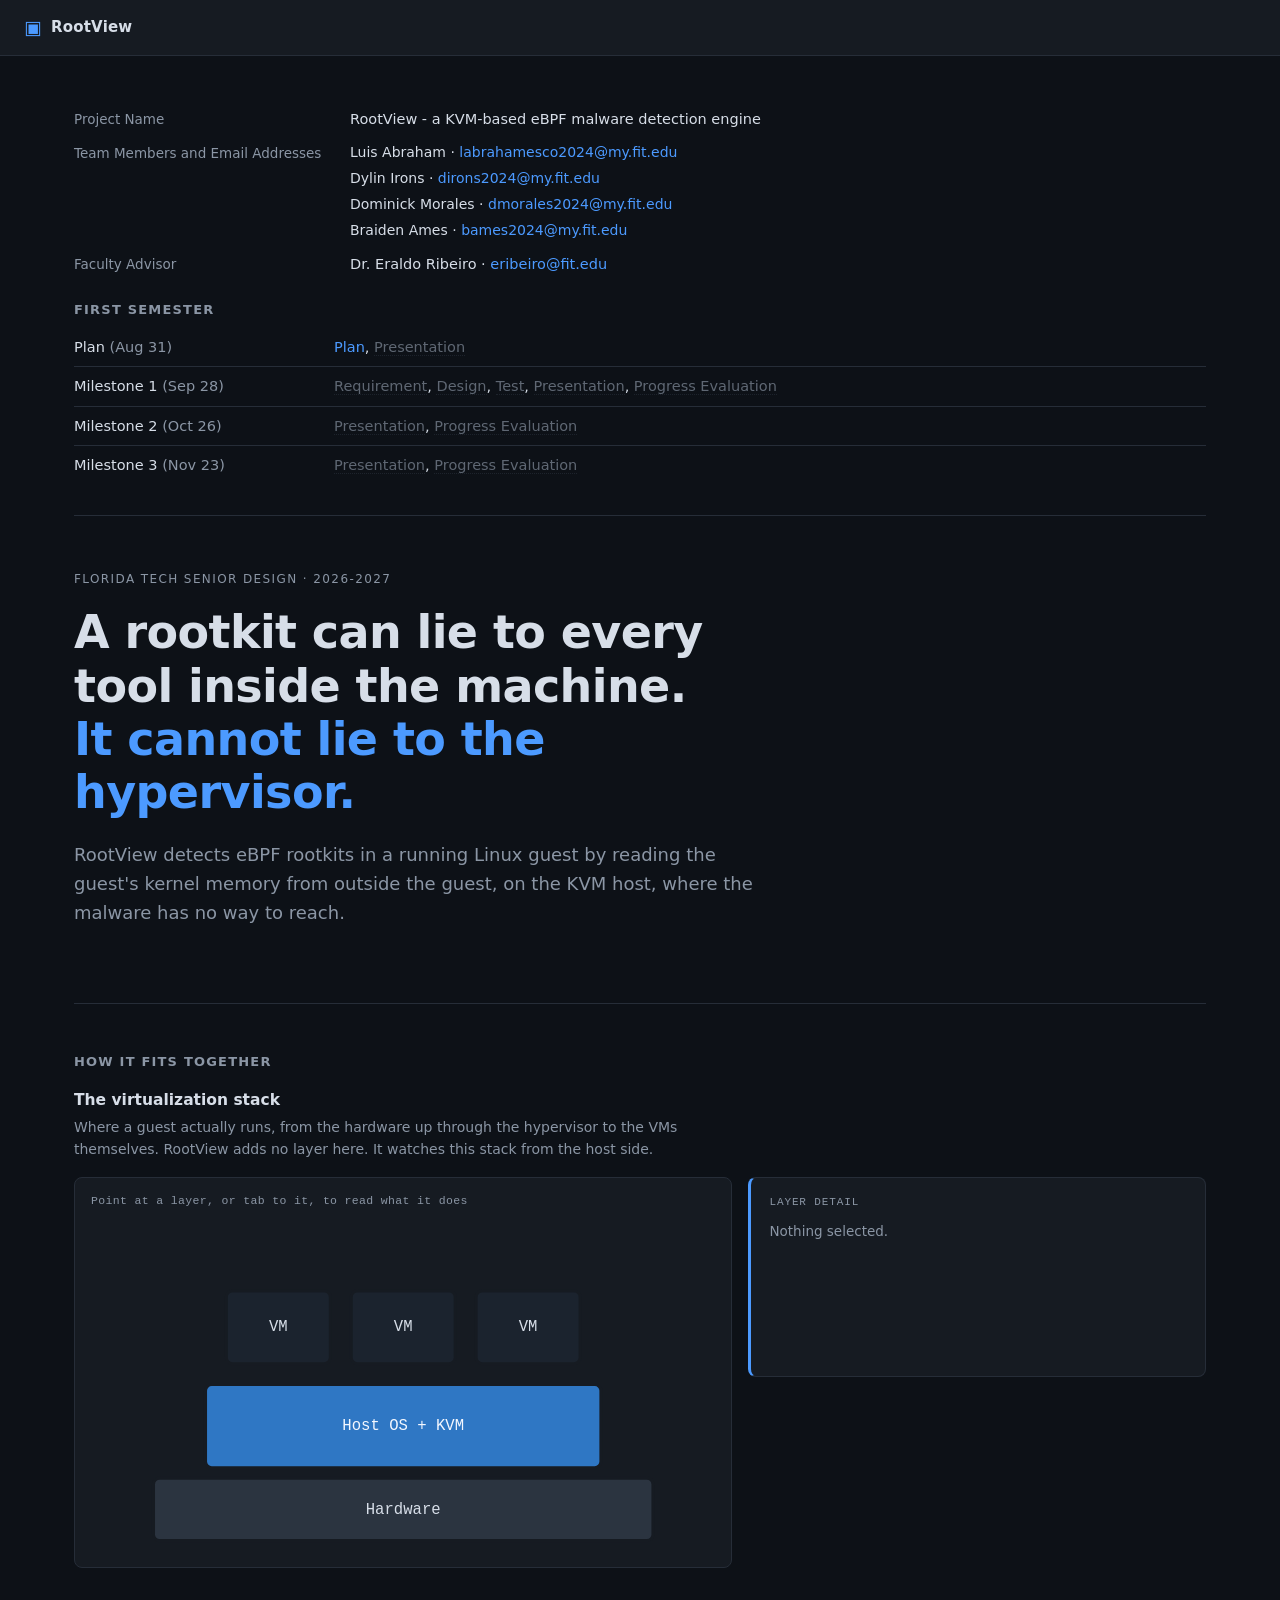
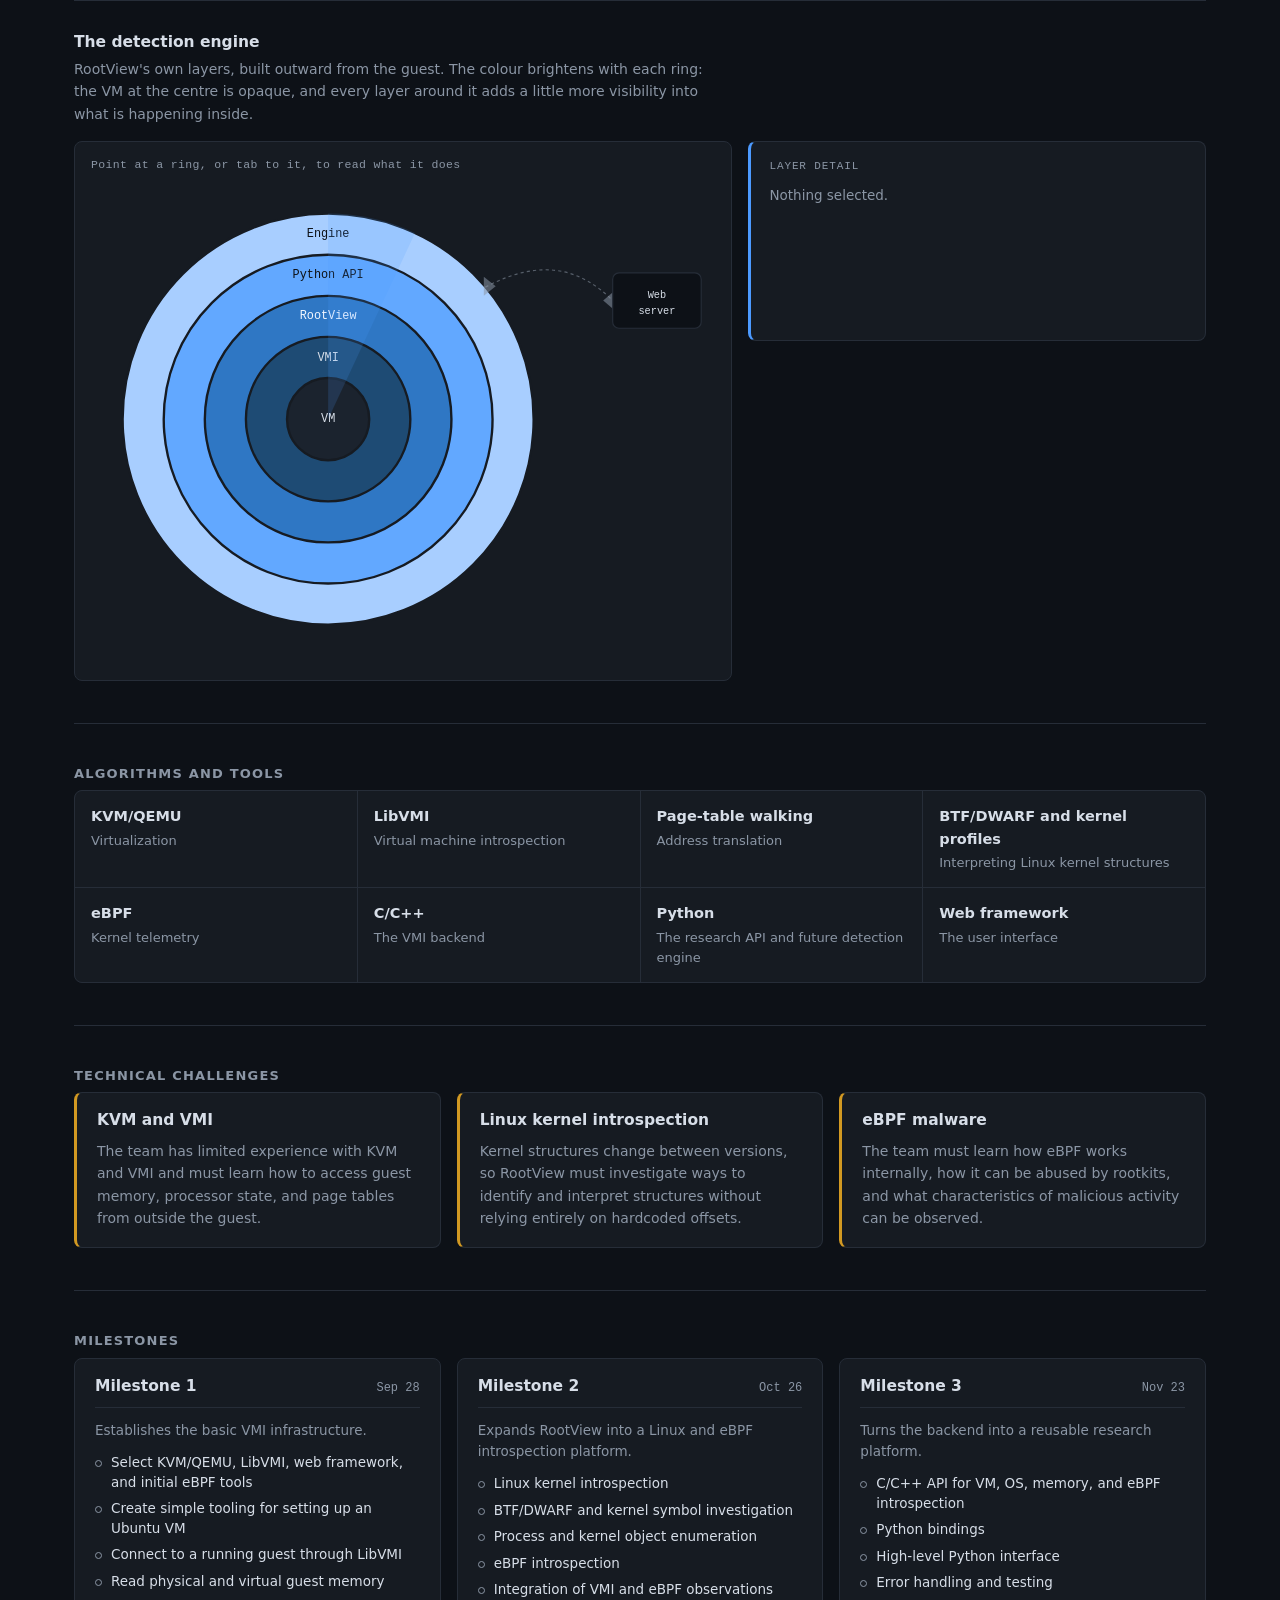
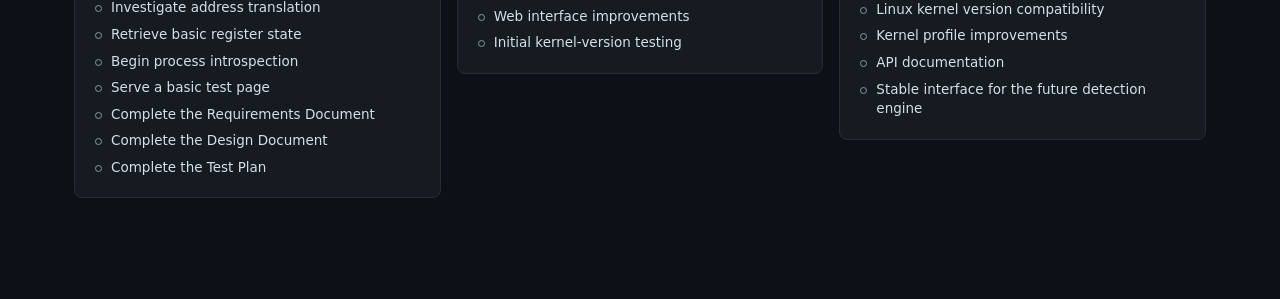
<file: index.html>
<!DOCTYPE html>
<html lang="en">
<head>
  <meta charset="utf-8">
  <meta name="viewport" content="width=device-width, initial-scale=1">
  <title>RootView: hypervisor-based eBPF rootkit detection</title>
  <meta name="description" content="RootView - a KVM-based eBPF malware detection engine. Florida Tech senior design, 2026-2027.">
  
  <link rel="stylesheet" href="assets/css/site.css">
</head>
<body>
  <header class="topbar">
    <a class="brand" href="./">
      <span class="brand-mark">▣</span>
      <span class="brand-name">RootView</span>
    </a>
  </header>

  <main class="page">


<section class="project-header">
  <dl class="pinfo">
    <div>
      <dt>Project Name</dt>
      <dd>RootView - a KVM-based eBPF malware detection engine</dd>
    </div>
    <div>
      <dt>Team Members and Email Addresses</dt>
      <dd>
        <ul class="people">
          
          <li>Luis Abraham &middot; <a href="mailto:labrahamesco2024@my.fit.edu">labrahamesco2024@my.fit.edu</a></li>
          
          <li>Dylin Irons &middot; <a href="mailto:dirons2024@my.fit.edu">dirons2024@my.fit.edu</a></li>
          
          <li>Dominick Morales &middot; <a href="mailto:dmorales2024@my.fit.edu">dmorales2024@my.fit.edu</a></li>
          
          <li>Braiden Ames &middot; <a href="mailto:bames2024@my.fit.edu">bames2024@my.fit.edu</a></li>
          
        </ul>
      </dd>
    </div>
    <div>
      <dt>Faculty Advisor</dt>
      <dd>Dr. Eraldo Ribeiro &middot; <a href="mailto:eribeiro@fit.edu">eribeiro@fit.edu</a></dd>
    </div>
  </dl>

  
  <h2 class="semester-title">First Semester</h2>
  <table class="deliverables">
    <tbody>
      
      <tr>
        <th scope="row">Plan <span class="due">(Aug 31)</span></th>
        <td>
          
            
              <a class="doc" href="https://docs.google.com/document/d/1X2HVOF_cRx9IzFaK1CwSO_rhBEuO-SpnqIVeKuTrdmY/edit?usp=sharing">Plan</a>, 
          
            
              
              <span class="doc doc-pending" title="Not published yet">Presentation</span>
          
        </td>
      </tr>
      
      <tr>
        <th scope="row">Milestone 1 <span class="due">(Sep 28)</span></th>
        <td>
          
            
              
              <span class="doc doc-pending" title="Not published yet">Requirement</span>, 
          
            
              
              <span class="doc doc-pending" title="Not published yet">Design</span>, 
          
            
              
              <span class="doc doc-pending" title="Not published yet">Test</span>, 
          
            
              
              <span class="doc doc-pending" title="Not published yet">Presentation</span>, 
          
            
              
              <span class="doc doc-pending" title="Not published yet">Progress Evaluation</span>
          
        </td>
      </tr>
      
      <tr>
        <th scope="row">Milestone 2 <span class="due">(Oct 26)</span></th>
        <td>
          
            
              
              <span class="doc doc-pending" title="Not published yet">Presentation</span>, 
          
            
              
              <span class="doc doc-pending" title="Not published yet">Progress Evaluation</span>
          
        </td>
      </tr>
      
      <tr>
        <th scope="row">Milestone 3 <span class="due">(Nov 23)</span></th>
        <td>
          
            
              
              <span class="doc doc-pending" title="Not published yet">Presentation</span>, 
          
            
              
              <span class="doc doc-pending" title="Not published yet">Progress Evaluation</span>
          
        </td>
      </tr>
      
    </tbody>
  </table>
  
</section>


<section class="hero">
  <p class="eyebrow">Florida Tech senior design &middot; 2026-2027</p>
  <h1>A rootkit can lie to every tool inside the machine.<br><span class="hl">It cannot lie to the hypervisor.</span></h1>
  <p class="lede">
    RootView detects eBPF rootkits in a running Linux guest by reading the guest's
    kernel memory from outside the guest, on the KVM host, where the malware has no
    way to reach.
  </p>
</section>


<section class="section">
  <h2 class="section-title">How it fits together</h2>

  
  
  <div class="arch">
    <div class="arch-intro">
      <h3>The virtualization stack</h3>
      <p>Where a guest actually runs, from the hardware up through the hypervisor to the VMs themselves. RootView adds no layer here. It watches this stack from the host side.</p>
    </div>

    <div class="arch-figure">
      <p class="arch-hint">Point at a layer, or tab to it, to read what it does</p>
      <svg viewBox="0 0 600 320" role="group" aria-label="The KVM virtualization stack, from hardware up to the guest VMs">
        <g class="arch-shape" data-key="vms" tabindex="0" role="img"
           aria-label="Guest VMs: Independent virtual machines, each with its own guest kernel. This is the layer RootView exists to protect: it is where an eBPF rootkit runs, and where it hides.">
          <title>Guest VMs</title>
          <rect x="130" y="70" width="100" height="70" rx="6" fill="var(--arch-vm)"/>
          <rect x="250" y="70" width="100" height="70" rx="6" fill="var(--arch-vm)"/>
          <rect x="370" y="70" width="100" height="70" rx="6" fill="var(--arch-vm)"/>
          <text x="180" y="105">VM</text>
          <text x="300" y="105">VM</text>
          <text x="420" y="105">VM</text>
        </g>

        <g class="arch-shape" data-key="kvm" tabindex="0" role="img"
           aria-label="Host OS + KVM: The host&#39;s Linux kernel with the KVM module loaded, creating, scheduling and isolating the guests above it. RootView runs here, beside the hypervisor rather than inside anything it is watching.">
          <title>Host OS + KVM</title>
          <rect x="110" y="160" width="380" height="80" rx="6" fill="var(--arch-core)"/>
          <text class="on-mid" x="300" y="200">Host OS + KVM</text>
        </g>

        <g class="arch-shape" data-key="hardware" tabindex="0" role="img"
           aria-label="Hardware: The physical machine underneath everything: a CPU with virtualization extensions (VT-x or AMD-V), memory and storage.">
          <title>Hardware</title>
          <rect x="60" y="250" width="480" height="60" rx="6" fill="var(--arch-hw)"/>
          <text x="300" y="280">Hardware</text>
        </g>
      </svg>
    </div>

    <div class="arch-panel">
      <p class="arch-panel-eyebrow">Layer detail</p>
      <p class="arch-panel-empty">Nothing selected.</p>
      
      <article class="arch-detail" data-key="vms">
        <h4>Guest VMs</h4>
        <p>Independent virtual machines, each with its own guest kernel. This is the layer RootView exists to protect: it is where an eBPF rootkit runs, and where it hides.</p>
      </article>
      
      <article class="arch-detail" data-key="kvm">
        <h4>Host OS + KVM</h4>
        <p>The host&#39;s Linux kernel with the KVM module loaded, creating, scheduling and isolating the guests above it. RootView runs here, beside the hypervisor rather than inside anything it is watching.</p>
      </article>
      
      <article class="arch-detail" data-key="hardware">
        <h4>Hardware</h4>
        <p>The physical machine underneath everything: a CPU with virtualization extensions (VT-x or AMD-V), memory and storage.</p>
      </article>
      
    </div>
  </div>

  
  
  <div class="arch">
    <div class="arch-intro">
      <h3>The detection engine</h3>
      <p>RootView&#39;s own layers, built outward from the guest. The colour brightens with each ring: the VM at the centre is opaque, and every layer around it adds a little more visibility into what is happening inside.</p>
    </div>

    <div class="arch-figure">
      <p class="arch-hint">Point at a ring, or tab to it, to read what it does</p>
      <svg viewBox="0 0 790 610" role="group"
           aria-label="RootView's layers as concentric rings, from the guest VM at the centre out to the engine, with the web server alongside">

        
        <g class="arch-shape" data-key="engine" tabindex="0" role="img"
           aria-label="Engine: Ties the detection logic, VMI and the Python API together into one running service. This is the layer the web server talks to.">
          <title>Engine</title>
          <circle cx="300" cy="300" r="260" fill="var(--arch-engine)"/>
          <text class="on-light" x="300" y="66">Engine</text>
        </g>
        
        <g class="arch-shape" data-key="api" tabindex="0" role="img"
           aria-label="Python API: A researcher-facing interface over the same introspection data, for building eBPF analysis and detection tooling beyond the checks that ship with the engine.">
          <title>Python API</title>
          <circle cx="300" cy="300" r="208" fill="var(--arch-api)"/>
          <text class="on-light" x="300" y="118">Python API</text>
        </g>
        
        <g class="arch-shape" data-key="rootview" tabindex="0" role="img"
           aria-label="RootView: The detection logic. Walks the guest memory that VMI hands it to enumerate eBPF programs and maps, and checks what it finds against known rootkit behaviour.">
          <title>RootView</title>
          <circle cx="300" cy="300" r="156" fill="var(--arch-rootview)"/>
          <text class="on-mid" x="300" y="170">RootView</text>
        </g>
        
        <g class="arch-shape" data-key="vmi" tabindex="0" role="img"
           aria-label="VMI: Virtual machine introspection, built on LibVMI. Reads the guest&#39;s memory directly from the host, so a compromised guest kernel cannot lie about its own state.">
          <title>VMI</title>
          <circle cx="300" cy="300" r="104" fill="var(--arch-vmi)"/>
          <text x="300" y="222">VMI</text>
        </g>
        
        <g class="arch-shape" data-key="vm" tabindex="0" role="img"
           aria-label="VM: The guest being monitored. From inside, a rootkit can hide itself from the guest&#39;s own tools, so RootView treats nothing reported from in here as evidence.">
          <title>VM</title>
          <circle cx="300" cy="300" r="52" fill="var(--arch-vm)"/>
          <text x="300" y="300">VM</text>
        </g>
        

        
        <g class="arch-sweep" aria-hidden="true">
          <path d="M300,300 L300,40 A260,260 0 0 1 409.9,64.4 Z" fill="var(--arch-sweep)"/>
        </g>

        
        <g class="arch-link" aria-hidden="true">
          <path d="M 499,133 C 570,95 620,110 660,150"/>
          <polygon points="497,120 512,132 497,144"/>
          <polygon points="662,138 648,150 662,162"/>
        </g>

        <g class="arch-shape arch-node" data-key="web" tabindex="0" role="img"
           aria-label="Web server: The interface: a dashboard that answers whether anything is wrong, and an introspection view for reading the raw eBPF state the engine is working from.">
          <title>Web server</title>
          <rect x="660" y="115" width="112" height="70" rx="8"/>
          <text x="716" y="143">Web</text>
          <text x="716" y="163">server</text>
        </g>
      </svg>
    </div>

    <div class="arch-panel">
      <p class="arch-panel-eyebrow">Layer detail</p>
      <p class="arch-panel-empty">Nothing selected.</p>
      
      <article class="arch-detail" data-key="vm">
        <h4>VM</h4>
        <p>The guest being monitored. From inside, a rootkit can hide itself from the guest&#39;s own tools, so RootView treats nothing reported from in here as evidence.</p>
      </article>
      
      <article class="arch-detail" data-key="vmi">
        <h4>VMI</h4>
        <p>Virtual machine introspection, built on LibVMI. Reads the guest&#39;s memory directly from the host, so a compromised guest kernel cannot lie about its own state.</p>
      </article>
      
      <article class="arch-detail" data-key="rootview">
        <h4>RootView</h4>
        <p>The detection logic. Walks the guest memory that VMI hands it to enumerate eBPF programs and maps, and checks what it finds against known rootkit behaviour.</p>
      </article>
      
      <article class="arch-detail" data-key="api">
        <h4>Python API</h4>
        <p>A researcher-facing interface over the same introspection data, for building eBPF analysis and detection tooling beyond the checks that ship with the engine.</p>
      </article>
      
      <article class="arch-detail" data-key="engine">
        <h4>Engine</h4>
        <p>Ties the detection logic, VMI and the Python API together into one running service. This is the layer the web server talks to.</p>
      </article>
      
      <article class="arch-detail" data-key="web">
        <h4>Web server</h4>
        <p>The interface: a dashboard that answers whether anything is wrong, and an introspection view for reading the raw eBPF state the engine is working from.</p>
      </article>
      
    </div>
  </div>
</section>


<section class="section">
  <h2 class="section-title">Algorithms and tools</h2>
  <div class="tool-grid">
    
    <div class="tool">
      <strong>KVM/QEMU</strong>
      <span>Virtualization</span>
    </div>
    
    <div class="tool">
      <strong>LibVMI</strong>
      <span>Virtual machine introspection</span>
    </div>
    
    <div class="tool">
      <strong>Page-table walking</strong>
      <span>Address translation</span>
    </div>
    
    <div class="tool">
      <strong>BTF/DWARF and kernel profiles</strong>
      <span>Interpreting Linux kernel structures</span>
    </div>
    
    <div class="tool">
      <strong>eBPF</strong>
      <span>Kernel telemetry</span>
    </div>
    
    <div class="tool">
      <strong>C/C++</strong>
      <span>The VMI backend</span>
    </div>
    
    <div class="tool">
      <strong>Python</strong>
      <span>The research API and future detection engine</span>
    </div>
    
    <div class="tool">
      <strong>Web framework</strong>
      <span>The user interface</span>
    </div>
    
  </div>
</section>


<section class="section">
  <h2 class="section-title">Technical challenges</h2>
  <div class="challenge-grid">
    
    <article class="challenge">
      <h3>KVM and VMI</h3>
      <p>The team has limited experience with KVM and VMI and must learn how to access guest memory, processor state, and page tables from outside the guest.</p>
    </article>
    
    <article class="challenge">
      <h3>Linux kernel introspection</h3>
      <p>Kernel structures change between versions, so RootView must investigate ways to identify and interpret structures without relying entirely on hardcoded offsets.</p>
    </article>
    
    <article class="challenge">
      <h3>eBPF malware</h3>
      <p>The team must learn how eBPF works internally, how it can be abused by rootkits, and what characteristics of malicious activity can be observed.</p>
    </article>
    
  </div>
</section>


<section class="section">
  <h2 class="section-title">Milestones</h2>
  <div class="milestones">
    
      
      <article class="milestone">
        <header>
          <h3>Milestone 1</h3>
          <span class="due">Sep 28</span>
        </header>
        <p class="milestone-summary">Establishes the basic VMI infrastructure.</p>
        <ul class="tasks">
          
          <li>Select KVM/QEMU, LibVMI, web framework, and initial eBPF tools</li>
          
          <li>Create simple tooling for setting up an Ubuntu VM</li>
          
          <li>Connect to a running guest through LibVMI</li>
          
          <li>Read physical and virtual guest memory</li>
          
          <li>Investigate address translation</li>
          
          <li>Retrieve basic register state</li>
          
          <li>Begin process introspection</li>
          
          <li>Serve a basic test page</li>
          
          <li>Complete the Requirements Document</li>
          
          <li>Complete the Design Document</li>
          
          <li>Complete the Test Plan</li>
          
        </ul>
      </article>
      
      <article class="milestone">
        <header>
          <h3>Milestone 2</h3>
          <span class="due">Oct 26</span>
        </header>
        <p class="milestone-summary">Expands RootView into a Linux and eBPF introspection platform.</p>
        <ul class="tasks">
          
          <li>Linux kernel introspection</li>
          
          <li>BTF/DWARF and kernel symbol investigation</li>
          
          <li>Process and kernel object enumeration</li>
          
          <li>eBPF introspection</li>
          
          <li>Integration of VMI and eBPF observations</li>
          
          <li>Web interface improvements</li>
          
          <li>Initial kernel-version testing</li>
          
        </ul>
      </article>
      
      <article class="milestone">
        <header>
          <h3>Milestone 3</h3>
          <span class="due">Nov 23</span>
        </header>
        <p class="milestone-summary">Turns the backend into a reusable research platform.</p>
        <ul class="tasks">
          
          <li>C/C++ API for VM, OS, memory, and eBPF introspection</li>
          
          <li>Python bindings</li>
          
          <li>High-level Python interface</li>
          
          <li>Error handling and testing</li>
          
          <li>Linux kernel version compatibility</li>
          
          <li>Kernel profile improvements</li>
          
          <li>API documentation</li>
          
          <li>Stable interface for the future detection engine</li>
          
        </ul>
      </article>
      
    
  </div>
</section>

  </main>
</body>
</html>
</file>
<file: assets/css/site.css>
/* RootView project page styles.
   One page, one stylesheet, no framework and no build step for the CSS
   itself. The palette is the dark console theme the RootView application
   uses, so the public page and the tool look like the same project.

   The first section is the page shell (palette, typography, header). The
   rest, from "course project header" down, styles the page's own sections. */

:root {
  --bg: #0d1117;
  --bg-raised: #161b22;
  --border: #262d38;
  --text: #d7dee8;
  --text-muted: #8b96a5;
  --accent: #4c9aff;

  /* The amber the application uses for a medium-severity finding. Here it is
     just the accent on the technical-challenge cards. */
  --medium: #d29922;

  --radius: 8px;
  --mono: ui-monospace, SFMono-Regular, "SF Mono", Menlo, Consolas, monospace;
}

* { box-sizing: border-box; }

body {
  margin: 0;
  background: var(--bg);
  color: var(--text);
  font: 15px/1.55 system-ui, -apple-system, "Segoe UI", Roboto, sans-serif;
}

h1, h2, h3 { line-height: 1.25; }
a { color: var(--accent); text-decoration: none; }
a:hover { text-decoration: underline; }

/* ---------- page shell ---------- */

.topbar {
  display: flex;
  align-items: center;
  gap: 28px;
  padding: 0 24px;
  height: 56px;
  background: var(--bg-raised);
  border-bottom: 1px solid var(--border);
  position: sticky;
  top: 0;
  z-index: 10;
}

.brand { display: flex; align-items: center; gap: 9px; color: var(--text); }
.brand:hover { text-decoration: none; }
.brand-mark { color: var(--accent); font-size: 19px; }
.brand-name { font-weight: 650; letter-spacing: 0.2px; }

.page { max-width: 1180px; margin: 0 auto; padding: 26px 24px 60px; }

@media (max-width: 640px) {
  .topbar { gap: 16px; padding: 0 14px; }
  .page { padding: 18px 14px 40px; }
}

/* ---------- course project header ---------- */

.project-header {
  padding: 26px 0 30px;
  border-bottom: 1px solid var(--border);
}

.pinfo { margin: 0 0 26px; display: grid; gap: 12px; }

/* Label / value pairs. The label column is fixed so the three rows line up,
   and collapses to stacked rows on narrow screens. */
.pinfo > div {
  display: grid;
  grid-template-columns: 260px 1fr;
  gap: 16px;
  align-items: start;
}

.pinfo dt {
  color: var(--text-muted);
  font-size: 13.5px;
  padding-top: 1px;
}
.pinfo dd { margin: 0; font-size: 14.5px; }

.people { list-style: none; margin: 0; padding: 0; display: grid; gap: 4px; }
.people li { font-size: 14px; }

.semester-title {
  margin: 0 0 10px;
  font-size: 13px;
  text-transform: uppercase;
  letter-spacing: 1.2px;
  color: var(--text-muted);
  font-weight: 600;
}

.deliverables { width: 100%; border-collapse: collapse; }

.deliverables th {
  text-align: left;
  font-weight: 500;
  font-size: 14.5px;
  padding: 8px 16px 8px 0;
  white-space: nowrap;
  vertical-align: top;
  width: 260px;
}
.deliverables th .due { color: var(--text-muted); font-weight: 400; }
.deliverables td { padding: 8px 0; font-size: 14.5px; }
.deliverables tr + tr th,
.deliverables tr + tr td { border-top: 1px solid var(--border); }

.doc { white-space: nowrap; }

/* A deliverable with no url yet. Deliberately not a link: a dead hyperlink
   invites a click that goes nowhere. */
.doc-pending {
  color: var(--text-muted);
  opacity: 0.65;
  border-bottom: 1px dotted var(--border);
  cursor: default;
}

/* ---------- hero ---------- */

.hero {
  padding: 54px 0 46px;
  border-bottom: 1px solid var(--border);
  margin-bottom: 8px;
}

.eyebrow {
  margin: 0 0 18px;
  font-size: 12px;
  letter-spacing: 1.4px;
  text-transform: uppercase;
  color: var(--text-muted);
}

.hero h1 {
  margin: 0 0 20px;
  font-size: clamp(28px, 4.4vw, 46px);
  line-height: 1.16;
  letter-spacing: -0.6px;
  font-weight: 680;
  max-width: 22ch;
}

/* The second line is the claim the whole project rests on, so it gets the
   accent rather than the problem statement above it. */
.hero h1 .hl { color: var(--accent); }

.lede {
  margin: 0 0 30px;
  max-width: 62ch;
  font-size: clamp(16px, 1.6vw, 18px);
  line-height: 1.62;
  color: var(--text-muted);
}

/* ---------- section scaffolding ---------- */

.section { padding: 42px 0; border-bottom: 1px solid var(--border); }
.section:last-of-type { border-bottom: none; }

.section-title {
  margin: 0 0 8px;
  font-size: 13px;
  text-transform: uppercase;
  letter-spacing: 1.2px;
  color: var(--text-muted);
  font-weight: 600;
}

/* ---------- algorithms and tools ---------- */

.tool-grid {
  display: grid;
  grid-template-columns: repeat(auto-fit, minmax(260px, 1fr));
  gap: 1px;
  background: var(--border);
  border: 1px solid var(--border);
  border-radius: var(--radius);
  overflow: hidden;
}

/* One-pixel grid gaps over a border-coloured background draw the dividing
   lines, so the cells read as a single table rather than floating chips. */
.tool {
  background: var(--bg-raised);
  padding: 14px 16px;
  display: flex;
  flex-direction: column;
  gap: 3px;
}
.tool strong { font-size: 14.5px; font-weight: 600; }
.tool span { font-size: 13px; color: var(--text-muted); }

/* ---------- technical challenges ---------- */

.challenge-grid {
  display: grid;
  grid-template-columns: repeat(auto-fit, minmax(280px, 1fr));
  gap: 16px;
}

.challenge {
  background: var(--bg-raised);
  border: 1px solid var(--border);
  border-left: 3px solid var(--medium);
  border-radius: var(--radius);
  padding: 18px 20px;
}
.challenge h3 { margin: 0 0 9px; font-size: 15.5px; }
.challenge p { margin: 0; font-size: 14px; line-height: 1.6; color: var(--text-muted); }

/* ---------- milestones ---------- */

.milestones {
  display: grid;
  grid-template-columns: repeat(auto-fit, minmax(290px, 1fr));
  gap: 16px;
  align-items: start;
}

.milestone {
  background: var(--bg-raised);
  border: 1px solid var(--border);
  border-radius: var(--radius);
  padding: 18px 20px 20px;
}

.milestone header {
  display: flex;
  align-items: baseline;
  justify-content: space-between;
  gap: 12px;
  padding-bottom: 10px;
  margin-bottom: 12px;
  border-bottom: 1px solid var(--border);
}
.milestone h3 { margin: 0; font-size: 15.5px; }
.milestone .due {
  font-size: 12px;
  color: var(--text-muted);
  font-family: var(--mono);
  white-space: nowrap;
}

.milestone-summary { margin: 0 0 12px; font-size: 13.5px; line-height: 1.55; color: var(--text-muted); }

.tasks { margin: 0; padding: 0; list-style: none; display: grid; gap: 7px; }
.tasks li {
  font-size: 13.5px;
  line-height: 1.45;
  padding-left: 16px;
  position: relative;
}
.tasks li::before {
  content: "";
  position: absolute;
  left: 0;
  top: 7px;
  width: 5px;
  height: 5px;
  border-radius: 50%;
  border: 1px solid var(--text-muted);
}

/* ---------- narrow screens ---------- */

@media (max-width: 760px) {
  .hero { padding: 34px 0 32px; }

  /* Stack the label above its value rather than squeezing two columns. */
  .pinfo > div { grid-template-columns: 1fr; gap: 3px; }
  .deliverables th,
  .deliverables td { display: block; width: auto; white-space: normal; }
  .deliverables th { padding-bottom: 2px; }
  .deliverables tr + tr td { border-top: none; }
}

/* ---------- architecture diagrams ---------- */

/* Two diagrams under the summary: the KVM stack a guest runs on, and
   RootView's own layers. Both are hand-written SVG in landing.html, and both
   are interactive without a line of JavaScript -- the published static page
   ships none. Hovering or tab-focusing a shape reveals its description in the
   panel beside it, through the :has() rules further down. */

.arch {
  /* The layer ramp, darkest at the guest and brightening outward, matching the
     idea the diagram is making: the VM is opaque, and every layer RootView
     wraps around it sees a little more. */
  --arch-vm: #1b232e;
  --arch-vmi: #1e4b74;
  --arch-rootview: #2f77c4;
  --arch-api: #62a8ff;
  --arch-engine: #a8ceff;

  /* The stack diagram is not part of that ramp: hardware is the floor, and the
     hypervisor gets the same blue as RootView's core because that is where
     RootView attaches. */
  --arch-hw: #2b3440;
  --arch-core: #2f77c4;

  --arch-sweep: rgba(76, 154, 255, 0.16);

  display: grid;
  grid-template-columns: minmax(0, 1.18fr) minmax(0, 0.82fr);
  grid-template-areas:
    "intro  intro"
    "figure panel";
  gap: 16px;
  margin-top: 20px;
}

/* The second diagram is a separate idea, not a continuation of the first. */
.arch + .arch {
  margin-top: 32px;
  padding-top: 32px;
  border-top: 1px solid var(--border);
}

.arch-intro { grid-area: intro; }
.arch-intro h3 { margin: 0 0 6px; font-size: 15.5px; }
.arch-intro p {
  margin: 0;
  max-width: 72ch;
  font-size: 14px;
  line-height: 1.6;
  color: var(--text-muted);
}

.arch-figure {
  grid-area: figure;
  /* Otherwise the box stretches to the height of the panel beside it and the
     diagram floats in dead space. */
  align-self: start;
  background: var(--bg-raised);
  border: 1px solid var(--border);
  border-radius: var(--radius);
  padding: 14px 16px 16px;
}

.arch-hint {
  margin: 0 0 8px;
  font-family: var(--mono);
  font-size: 11.5px;
  letter-spacing: 0.03em;
  color: var(--text-muted);
}

.arch svg { display: block; width: 100%; height: auto; overflow: visible; }

/* ---------- the shapes ---------- */

.arch-shape rect,
.arch-shape circle {
  stroke: var(--bg-raised);
  stroke-width: 3;
  transition: filter 0.15s ease, stroke 0.15s ease;
}

.arch-shape text {
  font-family: var(--mono);
  font-size: 15px;
  fill: var(--text);
  text-anchor: middle;
  dominant-baseline: middle;
  pointer-events: none;
}
/* Labels sitting on the two brightest rings need dark text to stay readable. */
.arch-shape text.on-light { fill: #0d1117; }
.arch-shape text.on-mid { fill: #f3f7ff; }

.arch-shape:hover rect,
.arch-shape:hover circle { filter: brightness(1.16); }

/* The accent outline is the focus indicator, so the default one is dropped
   rather than drawn on top of it. */
.arch-shape:focus { outline: none; }
.arch-shape:hover rect,
.arch-shape:hover circle,
.arch-shape:focus rect,
.arch-shape:focus circle { stroke: var(--accent); }

.arch-node rect { fill: var(--bg); stroke: var(--border); stroke-width: 1.5; }
.arch-node text { font-size: 13px; }

.arch-link path {
  fill: none;
  stroke: var(--text-muted);
  stroke-width: 1.5;
  stroke-dasharray: 4 4;
  opacity: 0.55;
}
.arch-link polygon { fill: var(--text-muted); opacity: 0.55; }

.arch-sweep {
  pointer-events: none;
  transform-origin: 300px 300px;
  animation: arch-sweep 9s linear infinite;
}
@keyframes arch-sweep {
  from { transform: rotate(0deg); }
  to { transform: rotate(360deg); }
}
@media (prefers-reduced-motion: reduce) {
  .arch-sweep { animation: none; }
}

/* ---------- the detail panel ---------- */

.arch-panel {
  grid-area: panel;
  align-self: start;
  min-height: 200px;
  background: var(--bg-raised);
  border: 1px solid var(--border);
  border-left: 3px solid var(--accent);
  border-radius: var(--radius);
  padding: 16px 18px;
}

.arch-panel-eyebrow {
  margin: 0 0 10px;
  font-family: var(--mono);
  font-size: 11px;
  letter-spacing: 0.08em;
  text-transform: uppercase;
  color: var(--text-muted);
}

.arch-panel-empty { margin: 0; font-size: 13.5px; color: var(--text-muted); }

.arch-detail { display: none; }
.arch-detail h4 { margin: 0 0 8px; font-size: 15px; color: var(--accent); }
.arch-detail p { margin: 0; font-size: 14px; line-height: 1.62; color: var(--text-muted); }

/* One rule per shape, because a selector cannot pair a shape with its
   description generically. Every data-key below appears once in landing.html;
   adding a shape there means adding its line here. */
.arch:has(.arch-shape:is(:hover, :focus)) .arch-panel-empty { display: none; }

.arch:has([data-key="vms"]:is(:hover, :focus)) .arch-detail[data-key="vms"],
.arch:has([data-key="kvm"]:is(:hover, :focus)) .arch-detail[data-key="kvm"],
.arch:has([data-key="hardware"]:is(:hover, :focus)) .arch-detail[data-key="hardware"],
.arch:has([data-key="vm"]:is(:hover, :focus)) .arch-detail[data-key="vm"],
.arch:has([data-key="vmi"]:is(:hover, :focus)) .arch-detail[data-key="vmi"],
.arch:has([data-key="rootview"]:is(:hover, :focus)) .arch-detail[data-key="rootview"],
.arch:has([data-key="api"]:is(:hover, :focus)) .arch-detail[data-key="api"],
.arch:has([data-key="engine"]:is(:hover, :focus)) .arch-detail[data-key="engine"],
.arch:has([data-key="web"]:is(:hover, :focus)) .arch-detail[data-key="web"] { display: block; }

/* ---------- when there is nothing to hover, or nothing to hover with ----------
   A browser without :has() would show an empty panel forever, and a touch
   screen has no hover at all. Both fall back to the same thing: every
   description listed under the diagram, which is the content, just not the
   interaction. */

.arch-detail + .arch-detail {
  margin-top: 14px;
  padding-top: 14px;
  border-top: 1px solid var(--border);
}

@supports not selector(:has(*)) {
  .arch-hint { display: none; }
  .arch-panel-empty { display: none; }
  .arch-detail { display: block; }
}

/* A touch screen has no pointer to hover with, and on a phone the panel would
   be a long way from the shape anyway. */
@media (hover: none), (max-width: 620px) {
  .arch-hint { display: none; }
  .arch-panel-empty { display: none; }
  .arch-detail { display: block; }
}

/* Below this the two columns are too narrow to read; the panel moves under the
   diagram, where hovering still works on a pointer device. */
@media (max-width: 860px) {
  .arch {
    grid-template-columns: 1fr;
    grid-template-areas:
      "intro"
      "figure"
      "panel";
  }
  .arch-panel { min-height: 0; }
}
</file>
